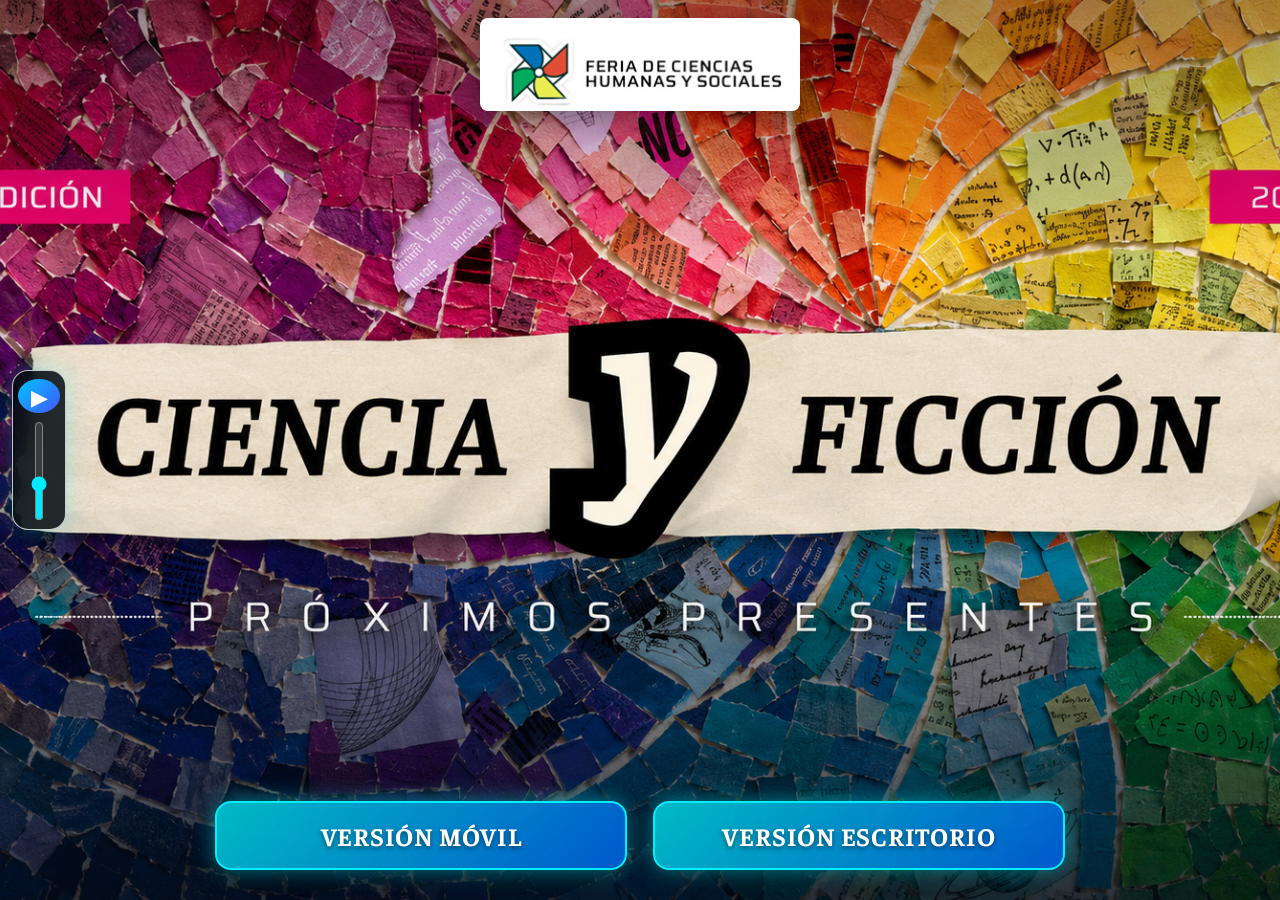
<file: index.html>
<!DOCTYPE html>
<html lang="es">
<head>
  <meta charset="UTF-8">
  <meta name="viewport" content="width=device-width, initial-scale=1, viewport-fit=cover">
  <meta name="theme-color" content="#07131d">
  <title>El camino de la investigación - FERIA CHS UNSAM</title>
  <link rel="icon" href="data:image/svg+xml,%3Csvg xmlns='http://www.w3.org/2000/svg' viewBox='0 0 100 100'%3E%3Ctext y='.9em' font-size='90'%3E%F0%9F%94%AC%3C/text%3E%3C/svg%3E">

  <meta property="og:title" content="El camino de la investigación - FERIA CHS UNSAM">
  <meta property="og:description" content="Recorré el camino de la investigación en la Feria de Ciencias Sociales y Humanas de la UNSAM.">
  <meta property="og:type" content="website">
  <meta property="og:url" content="https://caminoinvestigacion-feriachs.github.io/">
  <meta property="og:image" content="https://caminoinvestigacion-feriachs.github.io/EL%20CAMINO%20DE%20LA%20INVESTIGACION-TITULO.png">

  <meta name="twitter:card" content="summary_large_image">
  <meta name="twitter:title" content="El camino de la investigación - FERIA CHS UNSAM">
  <meta name="twitter:description" content="Recorré el camino de la investigación en la Feria de Ciencias Sociales y Humanas de la UNSAM.">
  <meta name="twitter:image" content="https://caminoinvestigacion-feriachs.github.io/EL%20CAMINO%20DE%20LA%20INVESTIGACION-TITULO.png">
  <style>
    @font-face { font-family: "Faustina"; src: url("assets/fonts/faustina/Faustina-Regular.ttf") format("truetype"); font-weight: 400; }
    @font-face { font-family: "Faustina"; src: url("assets/fonts/faustina/Faustina-SemiBold.ttf") format("truetype"); font-weight: 600; }
    @font-face { font-family: "Faustina"; src: url("assets/fonts/faustina/Faustina-Bold.ttf") format("truetype"); font-weight: 700 900; }
    * { box-sizing: border-box; }
    body, button, a, input, output, select, textarea { font-family: "Faustina", serif !important; }
    html, body { margin: 0; width: 100%; min-height: 100%; }
    body {
      min-height: 100dvh;
      overflow: hidden;
      background: #07131d;
      font-family: "Faustina", serif;
    }
    .portal {
      position: relative;
      width: 100vw;
      height: 100dvh;
      overflow: hidden;
      isolation: isolate;
    }
    .portal-image {
      display: block;
      width: 100%;
      height: 100%;
      object-fit: cover;
      animation: portal-breath 12s ease-in-out infinite alternate;
      transform-origin: center;
      user-select: none;
      -webkit-user-drag: none;
    }
    .portal::after {
      content: "";
      position: absolute;
      inset: 0;
      z-index: 1;
      pointer-events: none;
      background: linear-gradient(180deg, rgba(4, 10, 18, .32), transparent 28%, transparent 68%, rgba(4, 10, 18, .7));
    }
    .portal-brand {
      position: absolute;
      z-index: 2;
      top: max(18px, env(safe-area-inset-top, 0px));
      left: 50%;
      width: clamp(220px, 25vw, 390px);
      max-height: 14vh;
      object-fit: contain;
      transform: translateX(-50%);
      border-radius: 8px;
      box-shadow: 0 8px 30px rgba(0, 0, 0, .35);
    }
    .version-actions {
      position: absolute;
      z-index: 2;
      left: 50%;
      bottom: max(30px, calc(env(safe-area-inset-bottom, 0px) + 18px));
      transform: translateX(-50%);
      display: flex;
      justify-content: center;
      gap: clamp(14px, 2vw, 28px);
      width: min(92vw, 850px);
    }
    .hotspot {
      min-height: 68px;
      flex: 1 1 0;
      display: inline-flex;
      align-items: center;
      justify-content: center;
      padding: 16px 24px;
      border: 2px solid #00efff;
      border-radius: 16px;
      background: linear-gradient(135deg, rgba(0, 192, 202, .96), rgba(0, 91, 211, .96));
      color: #fff;
      text-decoration: none;
      text-transform: uppercase;
      text-align: center;
      font-size: clamp(18px, 2vw, 26px);
      font-weight: 800;
      letter-spacing: .03em;
      text-shadow: 0 2px 5px rgba(0, 0, 0, .5);
      cursor: pointer;
      touch-action: manipulation;
      box-shadow: 0 0 22px rgba(0, 238, 255, .5), 0 10px 24px rgba(0, 0, 0, .35);
      transition: transform .16s ease, box-shadow .16s ease, filter .16s ease;
    }
    .hotspot:hover {
      transform: translateY(-3px);
      filter: brightness(1.08);
      box-shadow: 0 0 32px rgba(0, 238, 255, .8), 0 14px 28px rgba(0, 0, 0, .45);
    }
    .hotspot:focus-visible {
      outline: 4px solid #fff;
      outline-offset: 4px;
      background: rgba(255, 255, 255, .12);
    }
    .loading {
      position: fixed;
      inset: 0;
      z-index: 5;
      display: grid;
      place-items: center;
      background: #07131d;
      color: #fff;
      font-weight: 700;
      transition: opacity .25s ease;
    }
    .loading.hidden { opacity: 0; pointer-events: none; }
    .transport-choice {
      position: fixed;
      inset: 0;
      z-index: 6;
      display: grid;
      place-items: center;
      padding: 24px;
      background: rgba(4, 10, 18, .64);
      backdrop-filter: blur(14px) saturate(.72);
    }
    .transport-choice[hidden] { display: none; }
    .transport-panel {
      position: relative;
      width: min(760px, 94vw);
      border: 2px solid rgba(0, 239, 255, .72);
      border-radius: 26px;
      padding: clamp(30px, 5vw, 56px);
      background: linear-gradient(145deg, rgba(4, 24, 37, .97), rgba(6, 50, 70, .92));
      color: #fff;
      text-align: center;
      box-shadow: 0 0 44px rgba(0, 238, 255, .28), 0 28px 90px rgba(0, 0, 0, .58);
    }
    .transport-kicker {
      display: block;
      color: #7ffaff;
      font-size: 13px;
      font-weight: 800;
      letter-spacing: .2em;
    }
    .transport-panel h1 {
      margin: 12px auto 8px;
      max-width: 650px;
      font-size: clamp(28px, 5vw, 48px);
      line-height: 1.05;
    }
    .transport-device {
      margin: 0 0 28px;
      color: rgba(255, 255, 255, .78);
      font-size: 16px;
      font-weight: 700;
      letter-spacing: .08em;
      text-transform: uppercase;
    }
    .transport-actions {
      display: grid;
      grid-template-columns: 1fr 1fr;
      gap: 16px;
    }
    .transport-option {
      min-height: 112px;
      display: grid;
      place-items: center;
      border: 2px solid #00efff;
      border-radius: 20px;
      padding: 18px;
      color: #fff;
      text-decoration: none;
      font-size: clamp(24px, 4vw, 34px);
      font-weight: 900;
      letter-spacing: .08em;
      text-shadow: 0 2px 8px rgba(0, 0, 0, .58);
      box-shadow: 0 12px 28px rgba(0, 0, 0, .32);
      transition: transform .16s ease, filter .16s ease, box-shadow .16s ease;
    }
    .transport-option.terrestrial {
      background: linear-gradient(135deg, #00a66a, #006f78);
    }
    .transport-option.aerial {
      background: linear-gradient(135deg, #078bd5, #3448c5);
    }
    .transport-option:hover,
    .transport-option:focus-visible {
      transform: translateY(-3px);
      filter: brightness(1.12);
      box-shadow: 0 0 32px rgba(0, 238, 255, .64), 0 15px 34px rgba(0, 0, 0, .42);
    }
    .transport-back {
      position: absolute;
      top: 16px;
      right: 16px;
      min-height: 42px;
      border: 1px solid rgba(255, 255, 255, .72);
      border-radius: 999px;
      padding: 8px 15px;
      background: rgba(3, 17, 25, .78);
      color: #fff;
      font: inherit;
      font-size: 12px;
      font-weight: 800;
      letter-spacing: .08em;
      cursor: pointer;
    }
    @media (orientation: portrait) {
      .portal-image { object-fit: contain; }
      .portal-brand {
        top: max(16px, calc(env(safe-area-inset-top, 0px) + 8px));
        width: min(76vw, 360px);
      }
      .version-actions {
        bottom: max(24px, calc(env(safe-area-inset-bottom, 0px) + 16px));
        flex-direction: column;
        width: min(88vw, 430px);
        gap: 12px;
      }
      .hotspot {
        min-height: 58px;
        padding: 12px 18px;
        font-size: 18px;
      }
      .transport-choice { padding: 14px; }
      .transport-panel {
        width: min(92vw, 430px);
        border-radius: 22px;
        padding: 76px 18px 24px;
      }
      .transport-panel h1 { font-size: clamp(27px, 8vw, 38px); }
      .transport-device { margin-bottom: 20px; font-size: 13px; }
      .transport-actions { grid-template-columns: 1fr; gap: 12px; }
      .transport-option { min-height: 68px; font-size: 24px; }
    }
    @media (prefers-reduced-motion: reduce) {
      .hotspot, .loading { transition: none; }
    }
    .music-control {
      position: fixed;
      top: 50%;
      left: max(12px, env(safe-area-inset-left, 0px));
      z-index: 20;
      display: flex;
      box-sizing: border-box;
      width: 54px;
      height: 160px;
      flex-direction: column;
      align-items: center;
      gap: 8px;
      transform: translateY(-50%);
      border: 1px solid rgba(255,255,255,.76);
      border-radius: 16px;
      padding: 8px;
      background: rgba(3,12,18,.86);
      box-shadow: 0 0 24px rgba(0,239,255,.28);
      backdrop-filter: blur(12px);
    }
    @keyframes portal-breath {
      from { transform: scale(1); }
      to { transform: scale(1.025); }
    }
    @media (prefers-reduced-motion: reduce) { .portal-image { animation: none; } }
    .music-toggle {
      width: 42px;
      height: 42px;
      border: 0;
      border-radius: 50%;
      background: linear-gradient(135deg,#00c6ff,#4455ff);
      color: #fff;
      font-size: 22px;
      cursor: pointer;
    }
    .music-volume { flex: 1 1 auto; width: 24px; min-width: 24px; height: 100px; margin: 0; writing-mode: vertical-lr; direction: rtl; accent-color: #00eaff; cursor: pointer; }
    .music-control label { position: absolute; width: 1px; height: 1px; overflow: hidden; clip: rect(0,0,0,0); }
  </style>
</head>
<body>
  <main class="portal" aria-label="Seleccionar versión del recorrido">
    <img
      id="portal-image"
      class="portal-image"
      src="CIENCIA Y FICCION.png"
      alt="Ciencia y Ficción, XI edición 2026."
    >
    <img class="portal-brand" src="assets/feria-ciencias-humanas-sociales-logo.png" alt="Feria de Ciencias Humanas y Sociales">
    <nav class="version-actions" aria-label="Elegir versión de la experiencia">
      <a class="hotspot hotspot-mobile" href="mobile.html?device=mobile" data-device="mobile" aria-label="Ingresar al recorrido desde un dispositivo móvil">
        Versión móvil
      </a>
      <a class="hotspot hotspot-desktop" href="desktop.html?device=desktop" data-device="desktop" aria-label="Ingresar al recorrido desde una computadora">
        Versión escritorio
      </a>
    </nav>
  </main>
  <section id="transport-choice" class="transport-choice" role="dialog" aria-modal="true" aria-labelledby="transport-title" aria-hidden="true" hidden>
    <div class="transport-panel">
      <button id="transport-back" class="transport-back" type="button">← VOLVER</button>
      <span class="transport-kicker">EL CAMINO DE LA INVESTIGACIÓN</span>
      <h1 id="transport-title">¿Por qué medio querés hacer este recorrido?</h1>
      <p id="transport-device" class="transport-device"></p>
      <div class="transport-actions">
        <a id="terrestrial-option" class="transport-option terrestrial" href="mobile.html">TERRESTRE</a>
        <a id="aerial-option" class="transport-option aerial" href="aereo/">AÉREO</a>
      </div>
    </div>
  </section>
  <div class="music-control" aria-label="Control de música de fondo">
    <button id="music-toggle" class="music-toggle" type="button" aria-pressed="false" aria-label="Silenciar música">🔊</button>
    <label for="music-volume">Volumen</label>
    <input id="music-volume" class="music-volume" type="range" min="0" max="1" step="0.05" value="0.35" aria-label="Volumen de la música">
  </div>
  <audio id="portal-music" src="assets/audio/Noche_de_Tablado.mp3" preload="auto" autoplay loop></audio>
  <div class="loading" id="loading" role="status">Preparando la portada…</div>
  <script>
    (() => {
      const image = document.getElementById('portal-image');
      const loading = document.getElementById('loading');
      const transportChoice = document.getElementById('transport-choice');
      const transportDevice = document.getElementById('transport-device');
      const terrestrialOption = document.getElementById('terrestrial-option');
      const aerialOption = document.getElementById('aerial-option');
      const transportBack = document.getElementById('transport-back');
      const portalMusic = document.getElementById('portal-music');
      const musicToggle = document.getElementById('music-toggle');
      const musicVolume = document.getElementById('music-volume');
      const versionLinks = [...document.querySelectorAll('[data-device]')];
      let selectedVersionLink = null;
      let previousVolume = 0.35;
      const musicStorageKey = 'comocreamos-intro-music';
      let savedMusic = null;
      try { savedMusic = JSON.parse(sessionStorage.getItem(musicStorageKey) || 'null'); } catch (_) {}
      if (Number.isFinite(savedMusic?.volume)) previousVolume = savedMusic.volume;

      portalMusic.volume = previousVolume;
      portalMusic.muted = Boolean(savedMusic?.muted);
      musicVolume.value = String(previousVolume);
      if (Number.isFinite(savedMusic?.time) && savedMusic.time > 0) {
        portalMusic.addEventListener('loadedmetadata', () => {
          portalMusic.currentTime = savedMusic.time % (portalMusic.duration || Infinity);
        }, { once: true });
      }
      const saveMusic = () => {
        try {
          sessionStorage.setItem(musicStorageKey, JSON.stringify({
            time: portalMusic.currentTime,
            volume: portalMusic.volume,
            muted: portalMusic.muted
          }));
        } catch (_) {}
      };
      window.addEventListener('pagehide', saveMusic);
      const updateMusicControl = () => {
        const muted = portalMusic.muted || portalMusic.volume === 0;
        musicToggle.textContent = muted ? '🔇' : portalMusic.paused ? '▶' : '🔊';
        musicToggle.setAttribute('aria-pressed', String(muted));
        musicToggle.setAttribute('aria-label', muted ? 'Activar música' : portalMusic.paused ? 'Reproducir música' : 'Silenciar música');
      };
      const tryPlayMusic = () => portalMusic.play().then(updateMusicControl).catch(updateMusicControl);
      const unlockMusic = event => {
        if (event.target === musicToggle) return;
        tryPlayMusic().then(() => {
          if (portalMusic.paused) return;
          document.removeEventListener('pointerdown', unlockMusic);
          document.removeEventListener('keydown', unlockMusic);
        });
      };
      document.addEventListener('pointerdown', unlockMusic);
      document.addEventListener('keydown', unlockMusic);
      portalMusic.addEventListener('playing', updateMusicControl);
      tryPlayMusic();

      musicToggle.addEventListener('click', () => {
        if (portalMusic.paused) {
          portalMusic.muted = false;
          portalMusic.volume = previousVolume || 0.35;
          musicVolume.value = String(portalMusic.volume);
          tryPlayMusic();
        } else if (portalMusic.muted || portalMusic.volume === 0) {
          portalMusic.muted = false;
          portalMusic.volume = previousVolume || 0.35;
          musicVolume.value = String(portalMusic.volume);
          tryPlayMusic();
        } else {
          previousVolume = portalMusic.volume;
          portalMusic.muted = true;
        }
        updateMusicControl();
      });

      musicVolume.addEventListener('input', () => {
        const volume = Number(musicVolume.value);
        portalMusic.volume = volume;
        portalMusic.muted = volume === 0;
        if (volume > 0) previousVolume = volume;
        tryPlayMusic();
        updateMusicControl();
      });

      [terrestrialOption, aerialOption].forEach(option => option.addEventListener('click', saveMusic));

      const showTransportChoice = (device, sourceLink) => {
        selectedVersionLink = sourceLink;
        const isMobile = device === 'mobile';
        transportDevice.textContent = isMobile ? 'VERSIÓN MÓVIL' : 'VERSIÓN ESCRITORIO';

        const terrestrialUrl = new URL(isMobile ? 'mobile.html' : 'desktop.html', window.location.href);
        terrestrialUrl.searchParams.set('device', device);
        terrestrialOption.href = terrestrialUrl.href;

        const aerialUrl = new URL('aereo/', window.location.href);
        aerialUrl.searchParams.set('device', device);
        aerialUrl.searchParams.set('source', 'comocreamos');
        aerialOption.href = aerialUrl.href;

        transportChoice.hidden = false;
        transportChoice.setAttribute('aria-hidden', 'false');
        terrestrialOption.focus();
      };

      versionLinks.forEach(link => link.addEventListener('click', event => {
        event.preventDefault();
        showTransportChoice(link.dataset.device, link);
      }));

      transportBack.addEventListener('click', () => {
        transportChoice.hidden = true;
        transportChoice.setAttribute('aria-hidden', 'true');
        selectedVersionLink?.focus();
      });

      document.addEventListener('keydown', event => {
        if (event.key === 'Escape' && !transportChoice.hidden) transportBack.click();
      });

      const entryParams = new URLSearchParams(window.location.search);
      const requestedDevice = entryParams.get('device');
      if (entryParams.get('choose') === 'transport' && ['mobile', 'desktop'].includes(requestedDevice)) {
        const requestedLink = versionLinks.find(link => link.dataset.device === requestedDevice);
        showTransportChoice(requestedDevice, requestedLink || null);
      }

      const finish = () => loading.classList.add('hidden');
      if (image.complete) finish();
      else {
        image.addEventListener('load', finish, { once: true });
        image.addEventListener('error', finish, { once: true });
      }
    })();
  </script>
</body>
</html>
</file>
